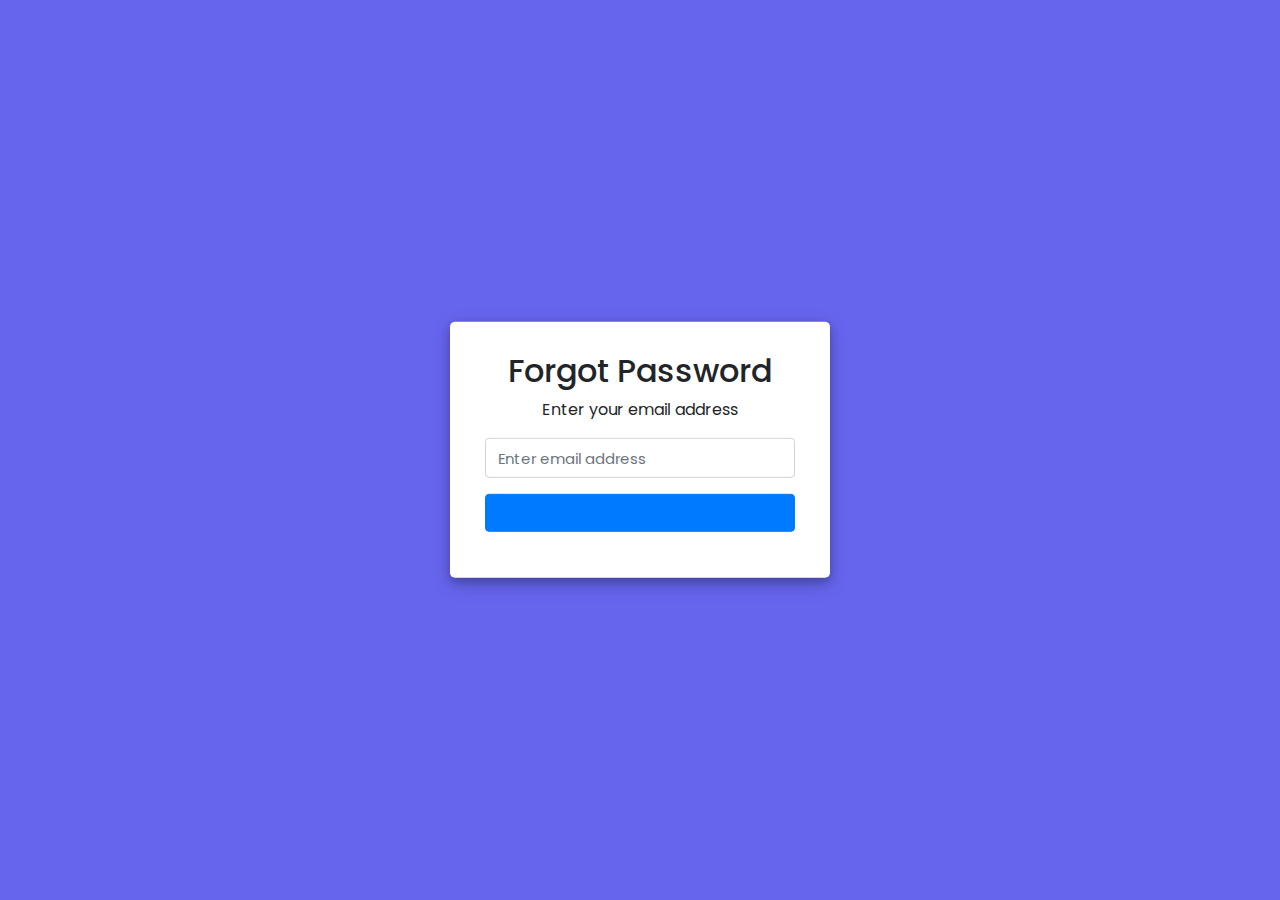
<file: LoginPage/forgot-password.html>
<!DOCTYPE html>
<html lang="en">
<head>
    <meta charset="UTF-8">
    <title>Forgot Password</title>
    <link rel="stylesheet" href="https://stackpath.bootstrapcdn.com/bootstrap/4.5.2/css/bootstrap.min.css">
    <link rel="stylesheet" href="css/style.css">
</head>
<body>
    <div class="container">
        <div class="row">
            <div class="col-md-4 offset-md-4 form">
                <form action="forgot-password.php" method="POST" autocomplete="">
                    <h2 class="text-center">Forgot Password</h2>
                    <p class="text-center">Enter your email address</p>
                    
                        
                     
                    <div class="form-group">
                        <input class="form-control" type="email" name="email" placeholder="Enter email address" required value="">
                    </div>
                    <div class="form-group">
                        <button type="submit" class="btn btn-primary btn-block"><a href="user-otp.html">Continue</a></button>
                    </div>
                </form>
            </div>
        </div>
    </div>
    
</body>
</html>
</file>
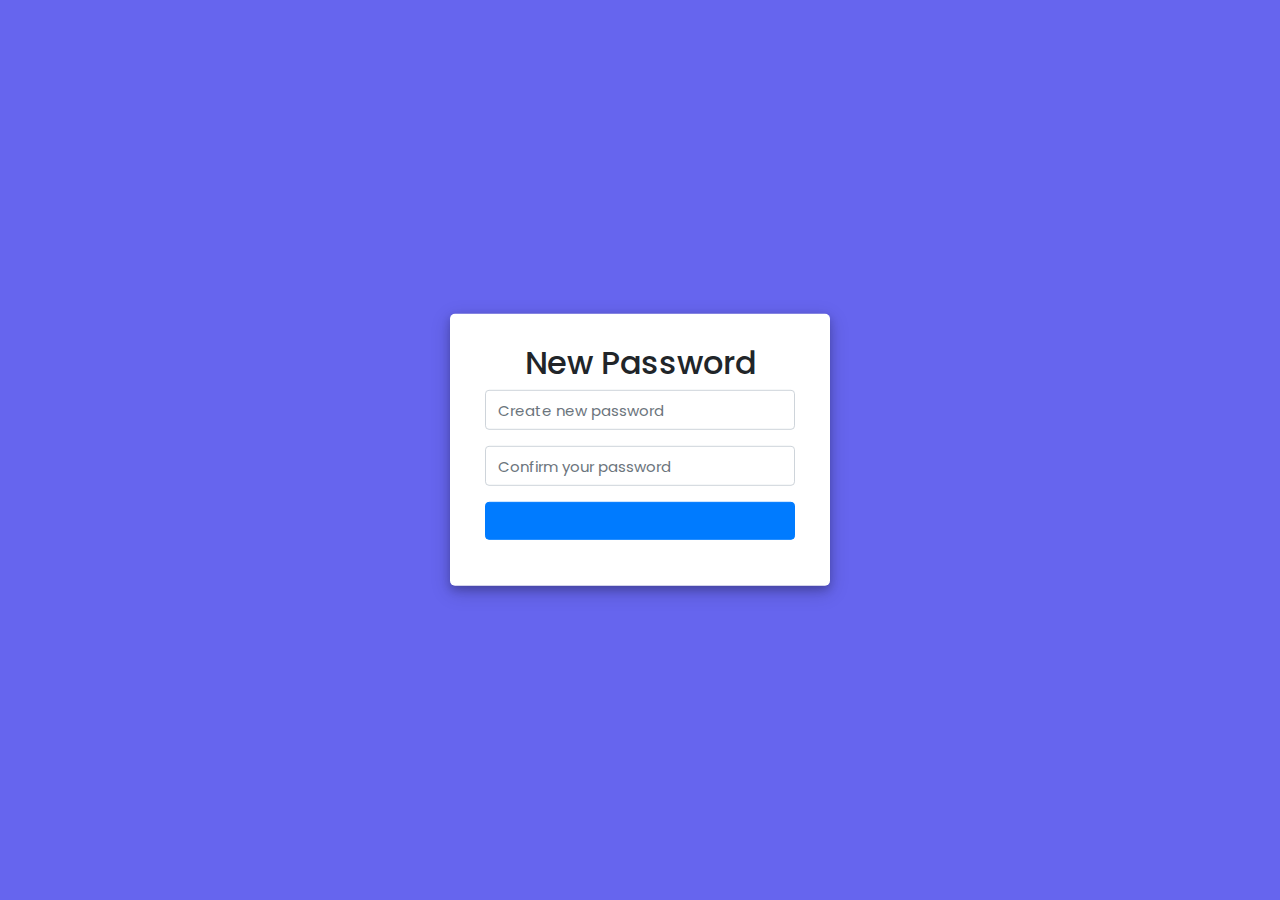
<file: LoginPage/new-password.html>
<!DOCTYPE html>
<html lang="en">
<head>
    <meta charset="UTF-8">
    <title>Create a New Password</title>
    <link rel="stylesheet" href="https://stackpath.bootstrapcdn.com/bootstrap/4.5.2/css/bootstrap.min.css">
    <link rel="stylesheet" href="../LoginPage/css/style.css">
</head>
<body>
    <div class="container">
        <div class="row">
            <div class="col-md-4 offset-md-4 form">
                <form action="new-password.html" method="POST" autocomplete="off">
                    <h2 class="text-center">New Password</h2>
                    
                       
                    
                   
                    <div class="form-group">
                        <input class="form-control" type="password" name="password" placeholder="Create new password" required>
                    </div>
                    <div class="form-group">
                        <input class="form-control" type="password" name="cpassword" placeholder="Confirm your password" required>
                    </div>
                    <div class="form-group">
                        <button type="submit" class="btn btn-primary btn-block"><a href="LoginPage.html">Submit</a></button>
                    </div>
                </form>
            </div>
        </div>
    </div>
    
</body>
</html>
</file>
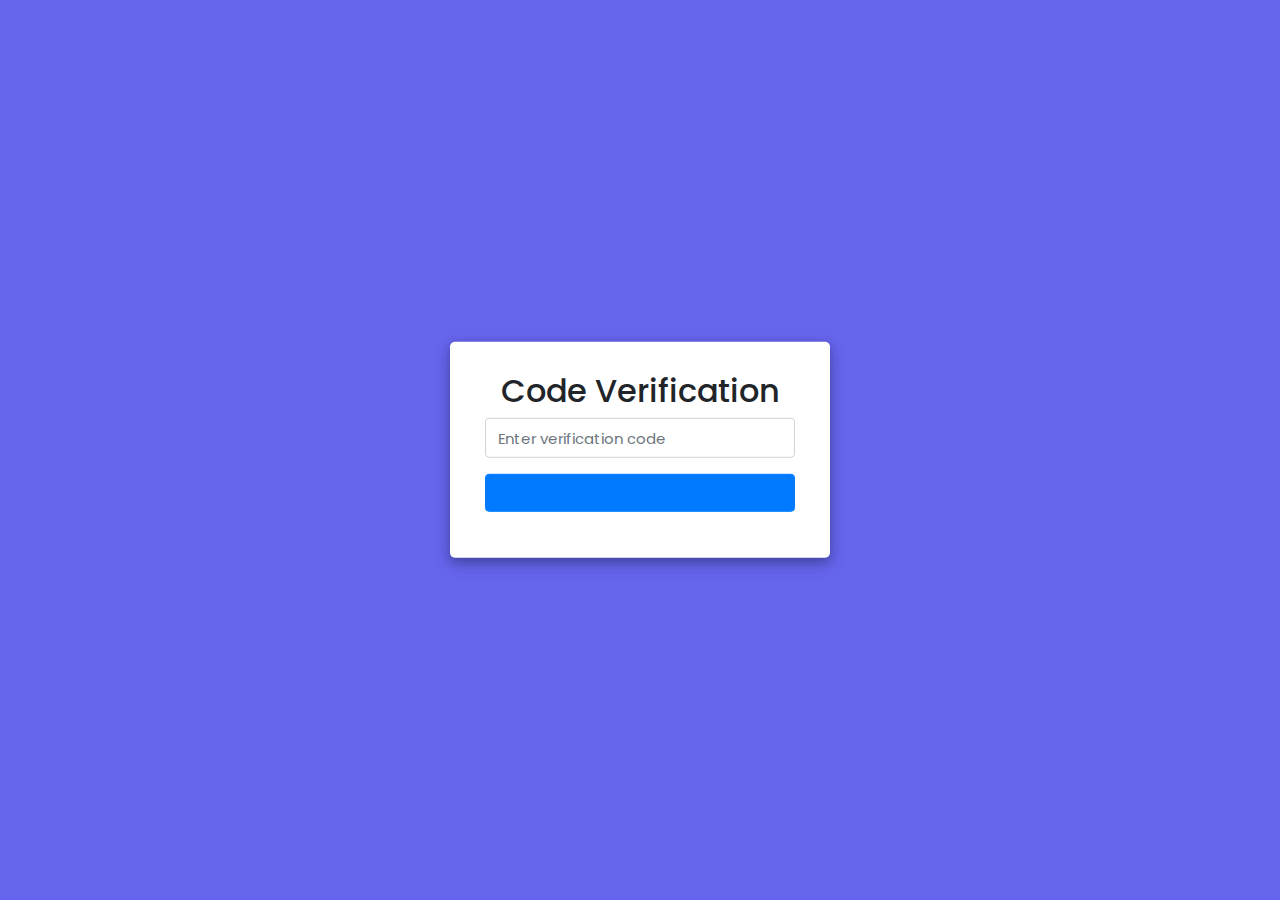
<file: LoginPage/user-otp.html>
<!DOCTYPE html>
<html lang="en">
<head>
    <meta charset="UTF-8">
    <title>Code Verification</title>
    <link rel="stylesheet" href="https://stackpath.bootstrapcdn.com/bootstrap/4.5.2/css/bootstrap.min.css">
    <link rel="stylesheet" href="../LoginPage/css/style.css">
</head>
<body>
    <div class="container">
        <div class="row">
            <div class="col-md-4 offset-md-4 form">
                <form action="user-otp.php" method="POST" autocomplete="off">
                    <h2 class="text-center">Code Verification</h2>
                  
                    <div class="form-group">
                        <input class="form-control" type="text" name="otp" placeholder="Enter verification code" required>
                    </div>
                    <div class="form-group">
                        <button type="submit" class="btn btn-primary btn-block"><a href="new-password.html">Submit</a></button>
                    </div>
                </form>
            </div>
        </div>
    </div>
    
</body>
</html>
</file>
<file: LoginPage/css/style.css>
@import url('https://fonts.googleapis.com/css?family=Poppins:400,500,600,700&display=swap');
html,body{
    background: #6665ee;
    font-family: 'Poppins', sans-serif;
}
::selection{
    color: #fff;
    background: #6665ee;
}
.container{
    position: absolute;
    top: 50%;
    left: 50%;
    transform: translate(-50%, -50%);
}
.container .form{
    background: #fff;
    padding: 30px 35px;
    border-radius: 5px;
    box-shadow: 0 4px 8px 0 rgba(0, 0, 0, 0.2), 0 6px 20px 0 rgba(0, 0, 0, 0.19);
}
.container .form form .form-control{
    height: 40px;
    font-size: 15px;
}
.container .form form .forget-pass{
    margin: -15px 0 15px 0;
}
.container .form form .forget-pass a{
   font-size: 15px;
}
.container .form form .button{
    background: #6665ee;
    color: #fff;
    font-size: 17px;
    font-weight: 500;
    transition: all 0.3s ease;
}
.container .form form .button:hover{
    background: #5757d1;
}
.container .form form .link{
    padding: 5px 0;
}
.container .form form .link a{
    color: #6665ee;
}
.container .login-form form p{
    font-size: 14px;
}
.container .row .alert{
    font-size: 14px;
}
</file>
